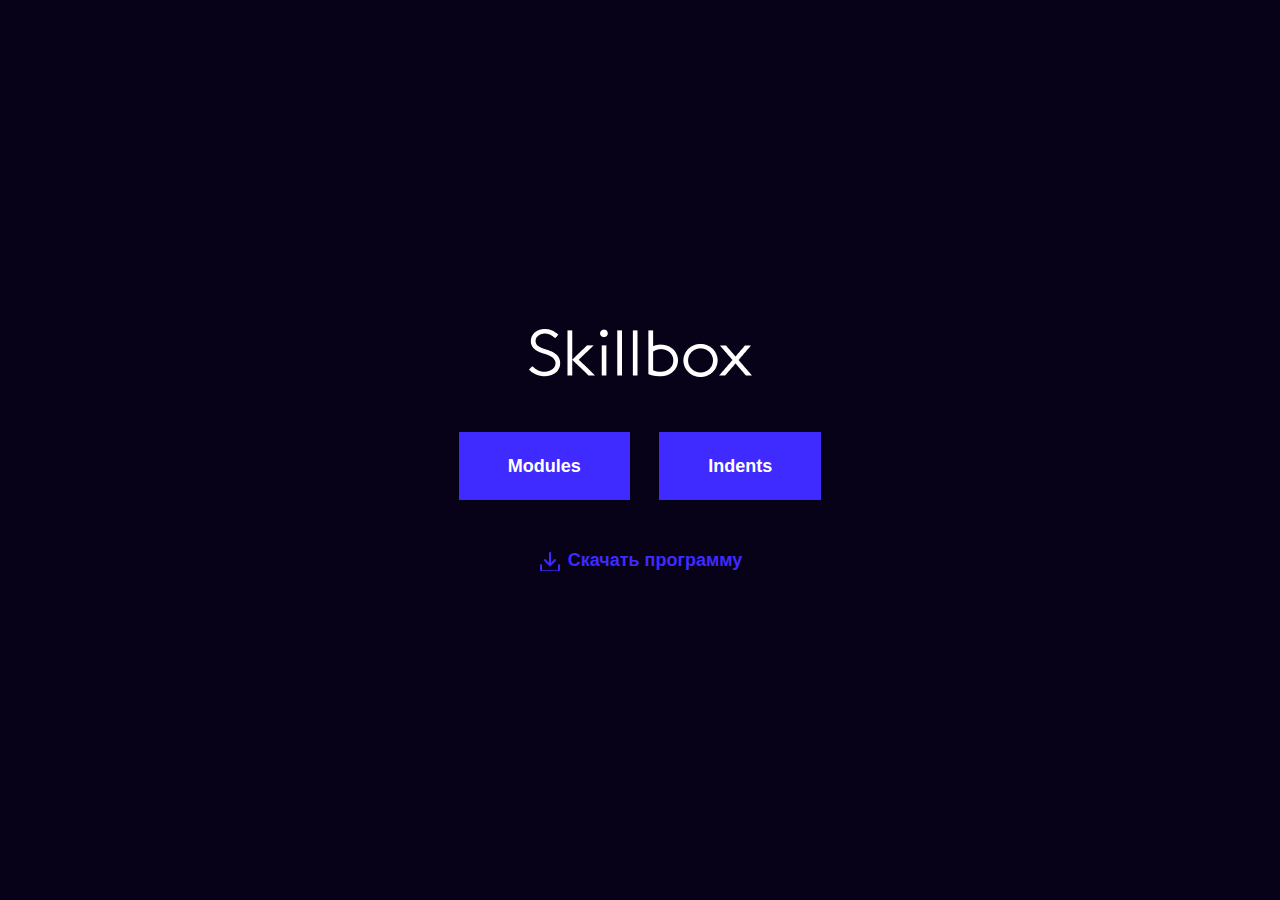
<file: index.html>
<!DOCTYPE html>
<html lang="ru">
<head>
    <meta charset="UTF-8">
    <meta http-equiv="X-UA-Compatible" content="IE=edge">
    <meta name="viewport" content="width=device-width, initial-scale=1.0">
    <title>Index</title>
    <link rel="stylesheet" href="./css/normalize.css">
    <link rel="stylesheet" href="./css/style.css">
  </head>
  <body>
    <div class="main-content">
      <a href="https://skillbox.ru/" class="main-logo">
      <img src="img/logo-light.png" alt="Логотип Skillbox">
      </a>
      <div class="links">
        <a href="modules.html" class="main-link">Modules</a>
        <a href="article.html" class="main-link">Indents</a>
      </div>
      <a href="skillbox.docx" class="download-link" download>Скачать программу</a>
    </div>
</body>
</html>
</file>
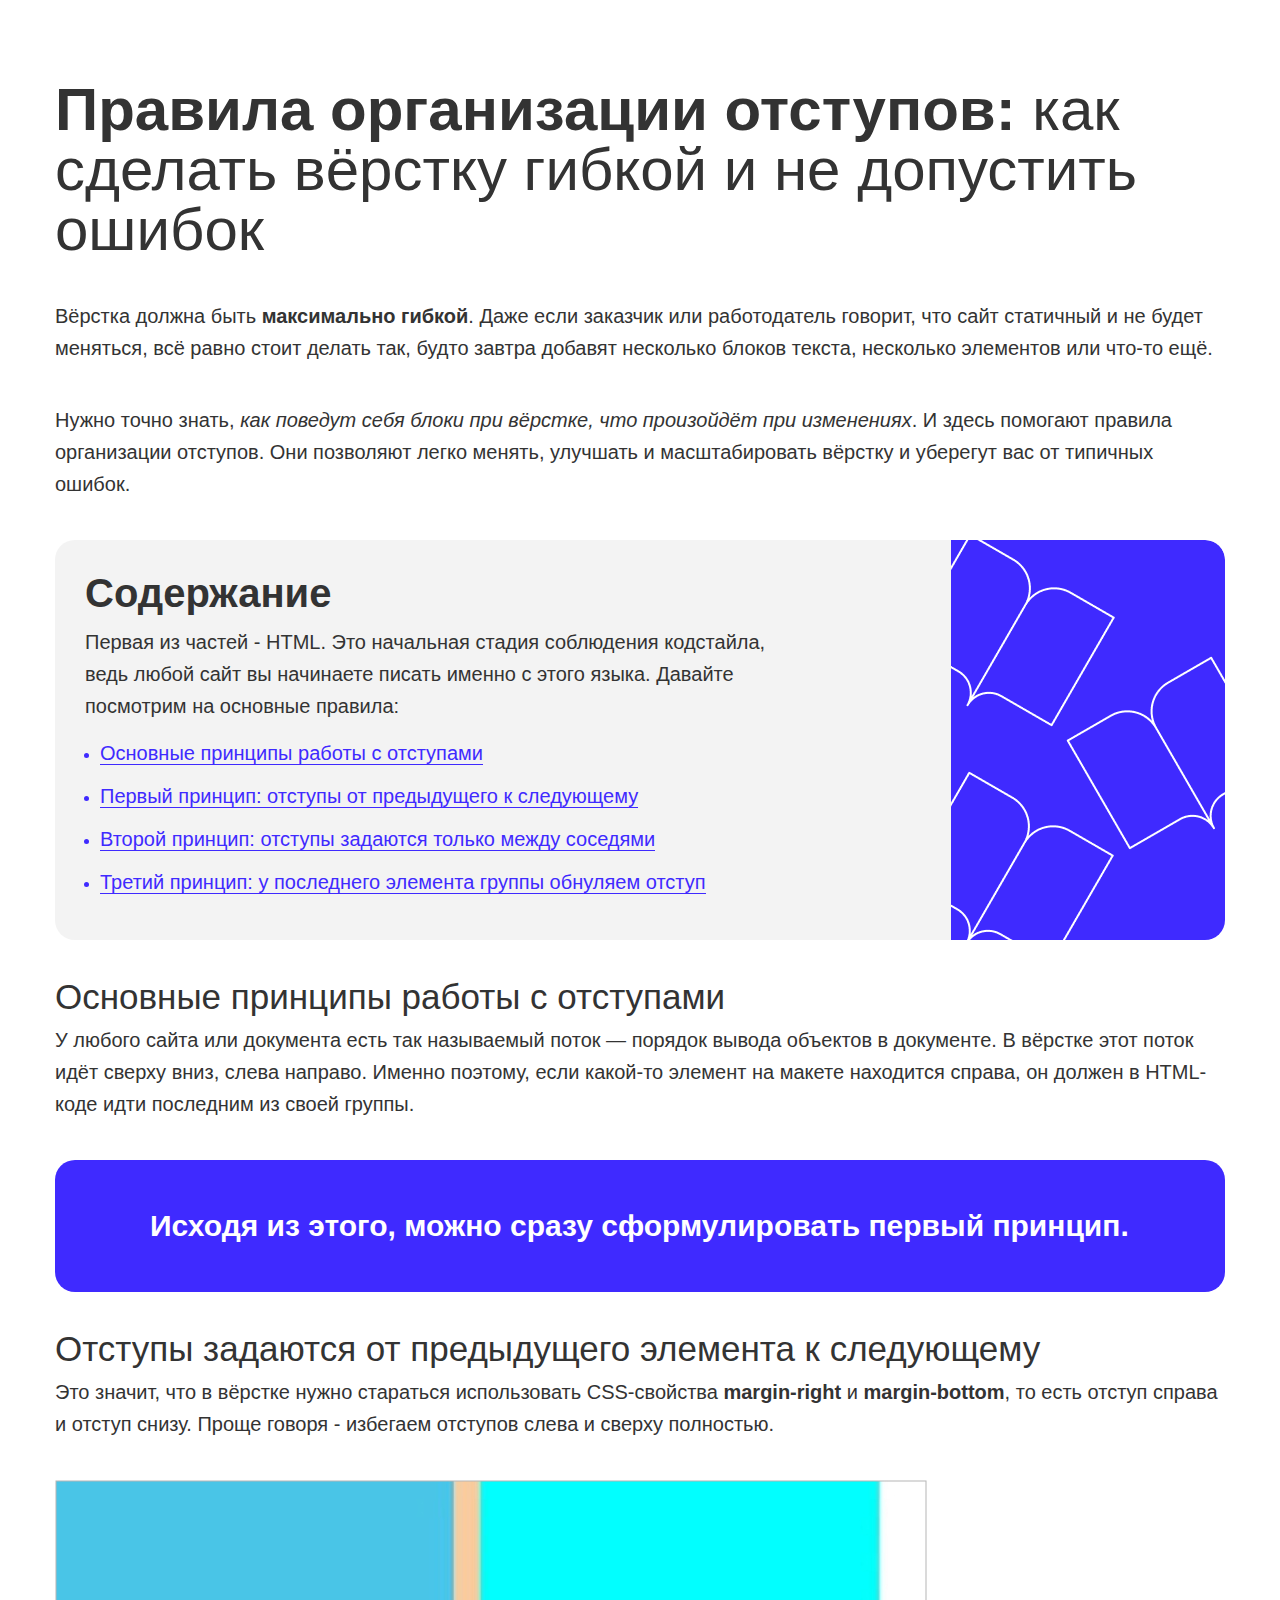
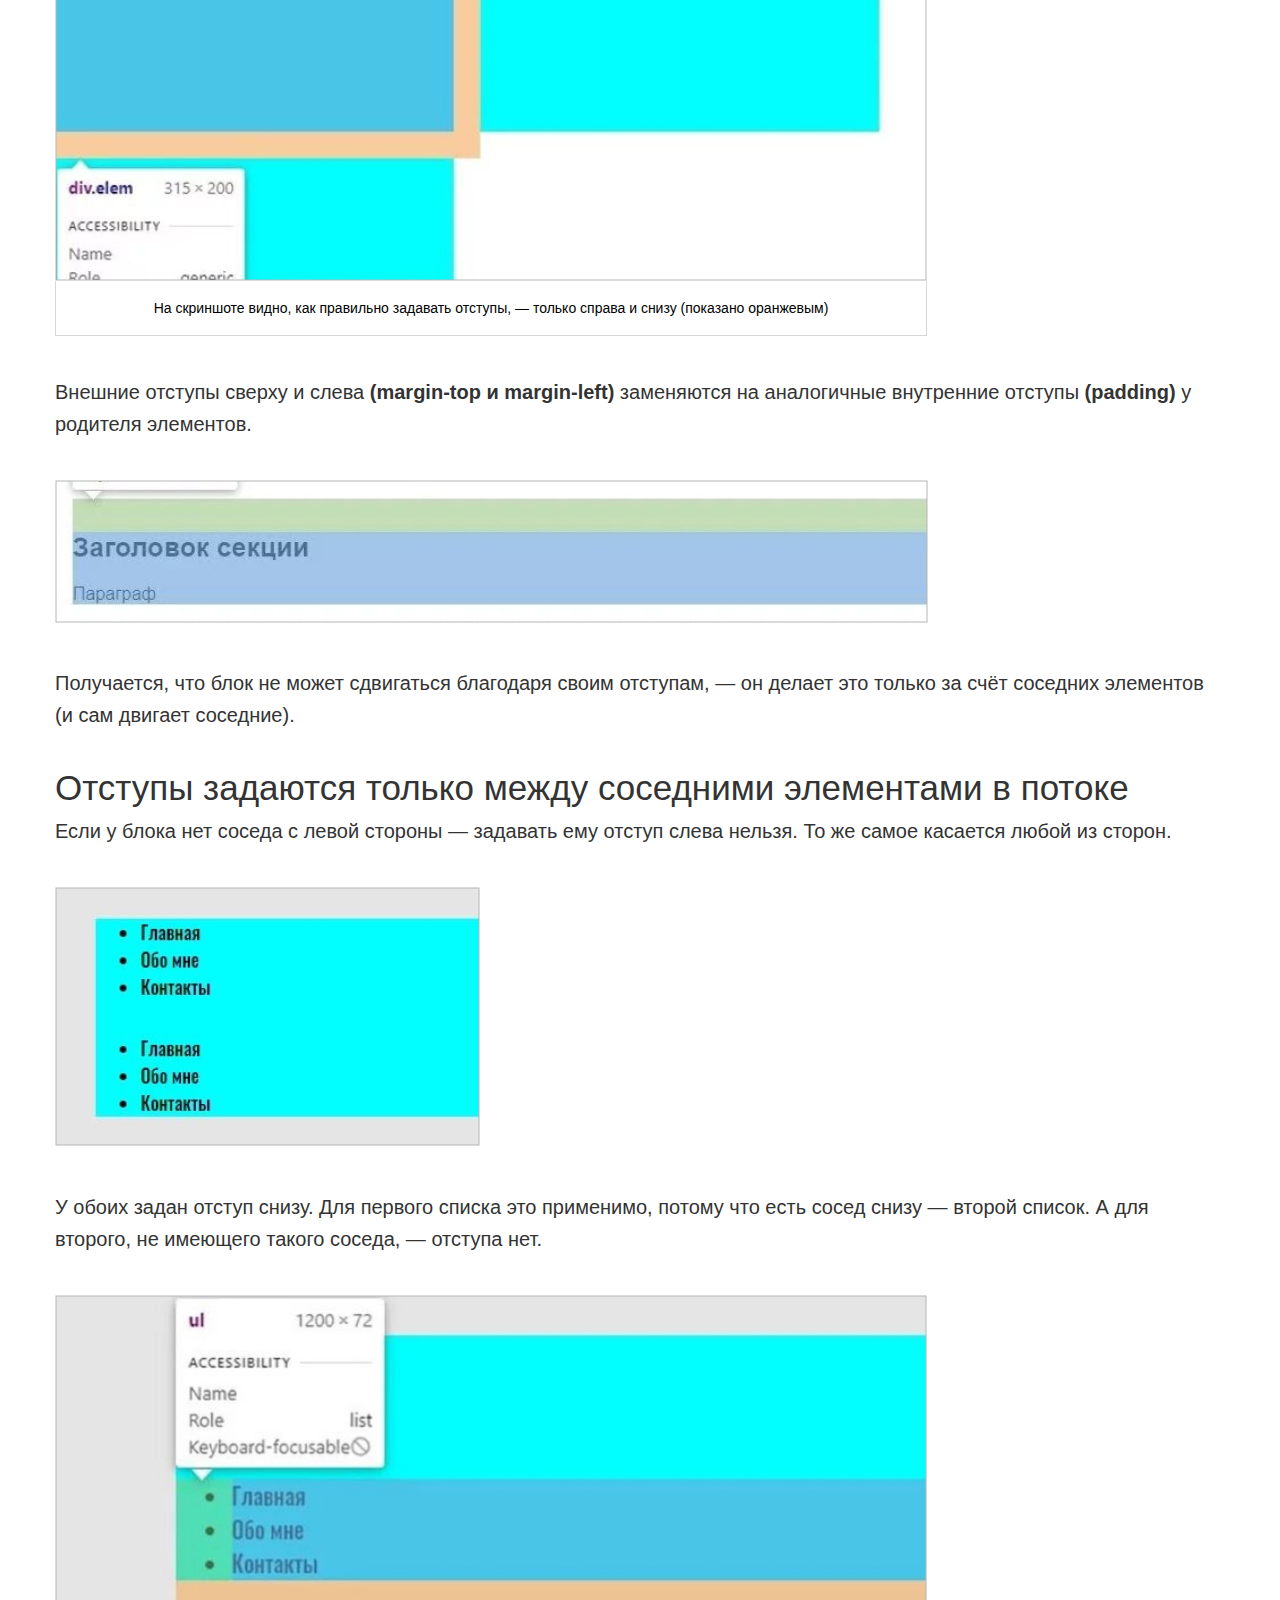
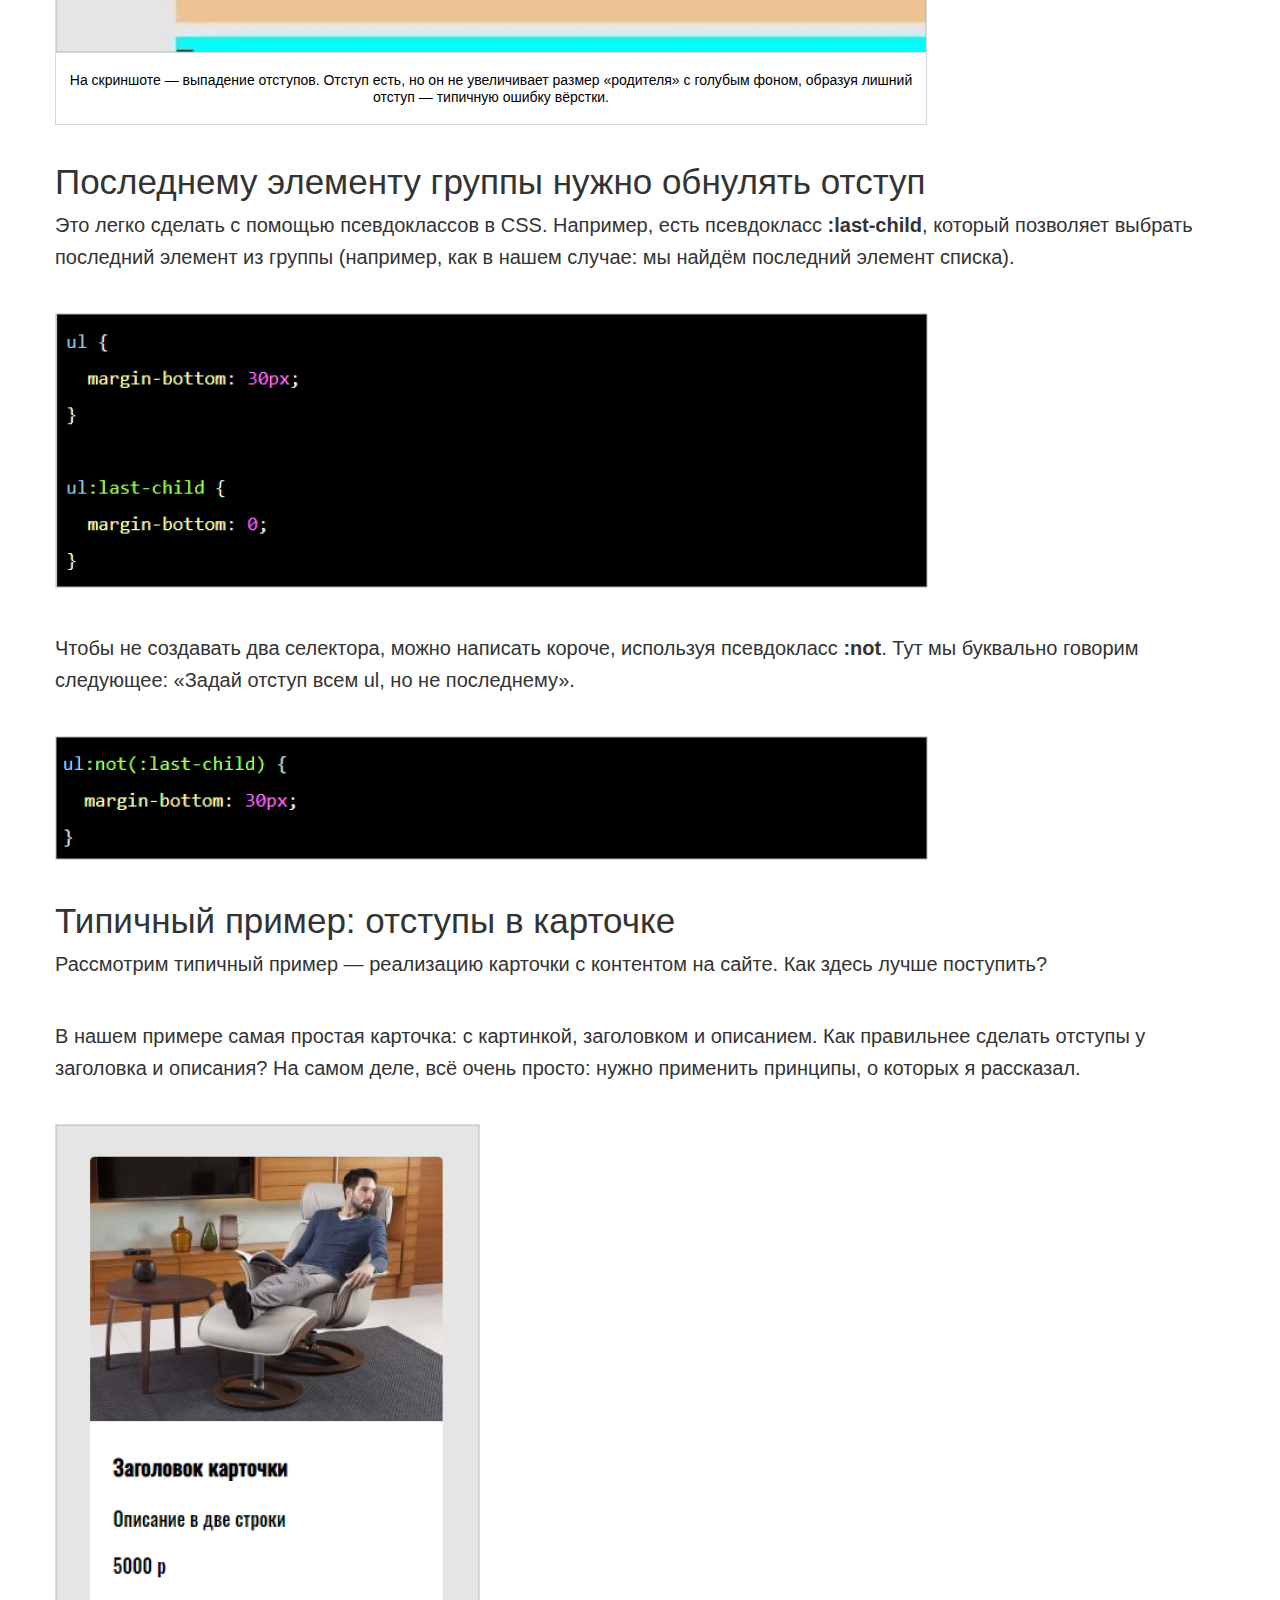
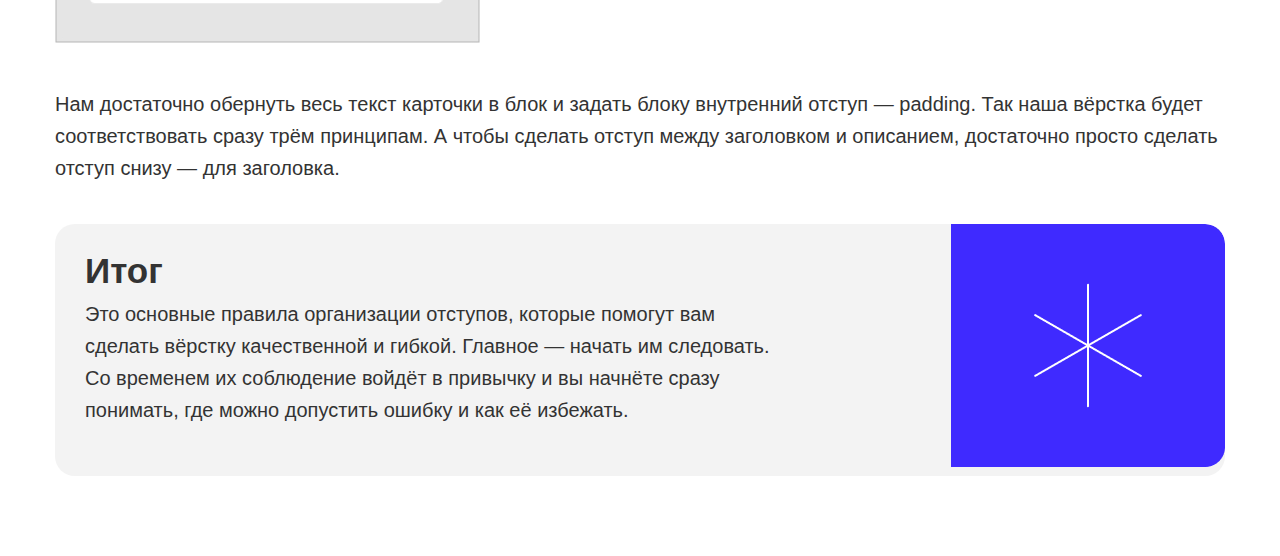
<file: article.html>
<!DOCTYPE html>
<html lang="ru">

<head>
    <meta charset="UTF-8">
    <meta http-equiv="X-UA-Compatible" content="IE=edge">
    <meta name="viewport" content="width=device-width, initial-scale=1.0">
    <link rel="stylesheet" href="./css/normalize.css">
    <link rel="stylesheet" href="./css/style.css">
    <title>Принципы работы с отступами</title>
</head>


<body>
    <div class="container">
        <h1 class="title">
            <strong>Правила организации отступов:</strong> как сделать вёрстку гибкой и не допустить ошибок
        </h1>

        <p>
            Вёрстка должна быть <b>максимально гибкой</b>. Даже если заказчик или работодатель говорит, что сайт
            статичный и
            не будет меняться, всё равно стоит делать так, будто завтра добавят несколько блоков текста, несколько
            элементов
            или что-то ещё.
        </p>
        <p>
            Нужно точно знать, <i>как поведут себя блоки при вёрстке, что произойдёт при изменениях</i>. И здесь
            помогают
            правила организации отступов. Они позволяют легко менять, улучшать и масштабировать вёрстку и уберегут вас
            от
            типичных ошибок.
        </p>
        <div class="parent parent-1">
            <h2>
                Содержание
            </h2>
            <p class="paragraph">
                Первая из частей - HTML. Это начальная стадия соблюдения кодстайла, ведь любой сайт вы начинаете писать
                именно с
                этого языка. Давайте посмотрим на основные правила:
            </p>
            <ul class="article_list">
                <li>
                    <a href="#paragraph1">Основные принципы работы с отступами</a>
                </li>
                <li>
                    <a href="#paragraph2">Первый принцип: отступы от предыдущего к следующему</a>
                </li>
                <li>
                    <a href="#paragraph3">Второй принцип: отступы задаются только между соседями</a>
                </li>
                <li>
                    <a href="#paragraph4">Третий принцип: у последнего элемента группы обнуляем отступ</a>
                </li>
            </ul>
        </div>
        <div>
            <h3 id="paragraph1">
                Основные принципы работы с отступами
            </h3>
        </div>
        <p>
            У любого сайта или документа есть так называемый поток — порядок вывода объектов в документе. В вёрстке этот
            поток
            идёт сверху вниз, слева направо. Именно поэтому, если какой-то элемент на макете находится справа, он должен
            в
            HTML-коде идти последним из своей группы.
        </p>
        <p class="text-p">
            Исходя из этого, можно сразу сформулировать первый принцип.
        </p>
        <div>
            <h3 id="paragraph2">
                Отступы задаются от предыдущего элемента к следующему
            </h3>
        </div>
        <p>
            Это значит, что в вёрстке нужно стараться использовать CSS-свойства <b>margin-right</b> и
            <b>margin-bottom</b>, то
            есть отступ справа и отступ снизу. Проще говоря - избегаем отступов слева и сверху полностью.
        </p>
        <figure>
            <img src="img/1.jpg" alt="1">
            <figcaption>На скриншоте видно, как правильно задавать отступы, — только справа и снизу (показано оранжевым)
            </figcaption>
        </figure>

        <p>
            Внешние отступы сверху и слева <b>(margin-top и margin-left)</b> заменяются на аналогичные внутренние
            отступы
            <b>(padding)</b> у родителя элементов.
        </p>
        <img class="image" src="img/2.jpg" alt="2">
        <p>
            Получается, что блок не может сдвигаться благодаря своим отступам, — он делает это только за счёт соседних
            элементов (и сам двигает соседние).
        </p>
        <div>
            <h3 id="paragraph3">
                Отступы задаются только между соседними элементами в потоке
            </h3>
        </div>
        <p>
            Если у блока нет соседа с левой стороны — задавать ему отступ слева нельзя. То же самое касается любой из
            сторон.
        </p>
        <img class="image" src="img/3.jpg" alt="3">
        <p>
            У обоих задан отступ снизу. Для первого списка это применимо, потому что есть сосед снизу — второй список. А
            для
            второго, не имеющего такого соседа, — отступа нет.
        </p>
        <figure>
            <img src="img/4.jpg" alt="4">
            <figcaption>На скриншоте — выпадение отступов. Отступ есть, но он не увеличивает размер «родителя» с голубым
                фоном, образуя лишний отступ — типичную ошибку вёрстки.</figcaption>
        </figure>
        <div>
            <h3 id="paragraph4">
                Последнему элементу группы нужно обнулять отступ
            </h3>
        </div>
        <p>
            Это легко сделать с помощью псевдоклассов в CSS. Например, есть псевдокласс <b>:last-child</b>, который
            позволяет
            выбрать последний элемент из группы (например, как в нашем случае: мы найдём последний элемент списка).
        </p>
        <img class="image" src="img/5.jpg" alt="5">
        <p>
            Чтобы не создавать два селектора, можно написать короче, используя псевдокласс <b>:not</b>. Тут мы буквально
            говорим следующее: «Задай отступ всем ul, но не последнему».
        </p>
        <img class="image" src="img/6.jpg" alt="6">
        <h3>
            Типичный пример: отступы в карточке
        </h3>
        <p>
            Рассмотрим типичный пример — реализацию карточки с контентом на сайте. Как здесь лучше поступить?
        </p>
        <p>
            В нашем примере самая простая карточка: с картинкой, заголовком и описанием. Как правильнее сделать отступы
            у
            заголовка и описания? На самом деле, всё очень просто: нужно применить принципы, о которых я рассказал.
        </p>
        <img class="image" src="img/7.jpg" alt="7">
        <p>
            Нам достаточно обернуть весь текст карточки в блок и задать блоку внутренний отступ — padding. Так наша
            вёрстка
            будет соответствовать сразу трём принципам. А чтобы сделать отступ между заголовком и описанием, достаточно
            просто
            сделать отступ снизу — для заголовка.
        </p>
        <div class="parent parent-2">
            <h3>
                <strong>Итог</strong>
            </h3>
            <p class="paragraph">
                Это основные правила организации отступов, которые помогут вам сделать вёрстку качественной и гибкой.
                Главное —
                начать им следовать. Со временем их соблюдение войдёт в привычку и вы начнёте сразу понимать, где можно
                допустить ошибку и как её избежать.
            </p>
        </div>
    </div>
</body>


</html>
</file>
<file: css/style.css>
html {
	box-sizing: border-box;
}

*,
*::before,
*::after {
	box-sizing: inherit;
}

a {
	color: inherit;
	text-decoration: none;
}

img {
	max-width: 100%;
}

body {
	font-family: Arial, Verdana, sans-serif;

}

.main-content {

  display: flex;

  flex-direction: column;

  align-items: center;

  justify-content: center;

  min-height: 100vh;

  color: #fff;

  background-color: #070217;

}

.main-logo {
  display: inline-block;
  margin-bottom: 50px;
}

.links {
  margin-bottom: 50px;
 }

.main-link {
  display: inline-block;
  padding: 24px 49px;
  font-weight: 700;
  font-size: 18px;
  background-color: #3f2aff;
}

.main-link:not(:last-child) {
  margin-right: 25px;
 }

 .download-link {
  font-weight: 700;
  font-size: 18px;
  color: #3f2aff;
  background-image: url('../img/download.png');
  background-repeat: no-repeat;
  padding-left: 30px;
 }

 .container {
  margin: 0 auto;
  padding: 80px 0;
  width: 1170px;
 }

.title {
  display: block;
  margin: 0;
  margin-bottom: 40px;
  font-weight: 400;
  font-size: 60px;
  line-height: 60px;
  color: #333;
}

p {
  margin-bottom: 40px;
  max-width: 100%;
  font-weight: 400;
  font-size: 20px;
  line-height: 32px;
  color: #333;
}

.text-p {
  border-radius: 20px;
  padding: 50px 95px;
  width: 100%;
  font-weight: 700;
  font-size: 30px;
  color: white;
  background-color: #3f2aff;

}

.parent {
border-radius: 20px;
padding: 30px;
background-color: #f3f3f3;
margin-bottom: 40px;
}

.parent-1, .parent-2  {
  background-repeat: no-repeat;
  background-position-x: right;
}
.parent-1 {
  background-image: url('../img/decorate-1.png');
}
.parent-2 {
  background-image: url('../img/decorate-2.png');
}


.parent:last-child {
  margin-bottom: 0;
}

.parent .paragraph {
  max-width: 692px;
  margin-bottom: 20px;
}

h1, h2, h3, p, ul, figure {
  margin-top: 0;
}

h2, h3 {
  margin-bottom: 10px;
}

h2 {
  font-size: 40px;
  line-height: 46px;
  color: #333;
}

h3 {
  font-weight: 400;
  font-size: 35px;
  line-height: 34px;
  color: #333;
}

.article_list {
  padding-left: 15px;
}

.article_list a {
  border-bottom: 1px solid  #3f2aff;
  font-weight: normal;
  font-size: 20px;
  color: #3f2aff;

}

.article_list li::marker {
  color: #3f2aff;
}


li:not(:last-child) {
  margin-bottom: 20px;
}

.image {
  margin-bottom: 40px;
}

figure {
  display: inline-block;
  margin: 0 0 40px 0;
  width: 872px;
  font-size: 0;
}


figure figcaption {
  border: 1px solid #d6d6d6;
  border-top: none;
  padding: 19px 0;
  font-weight: 400px;
  font-size: 14px;
  text-align: center;
}
</file>
